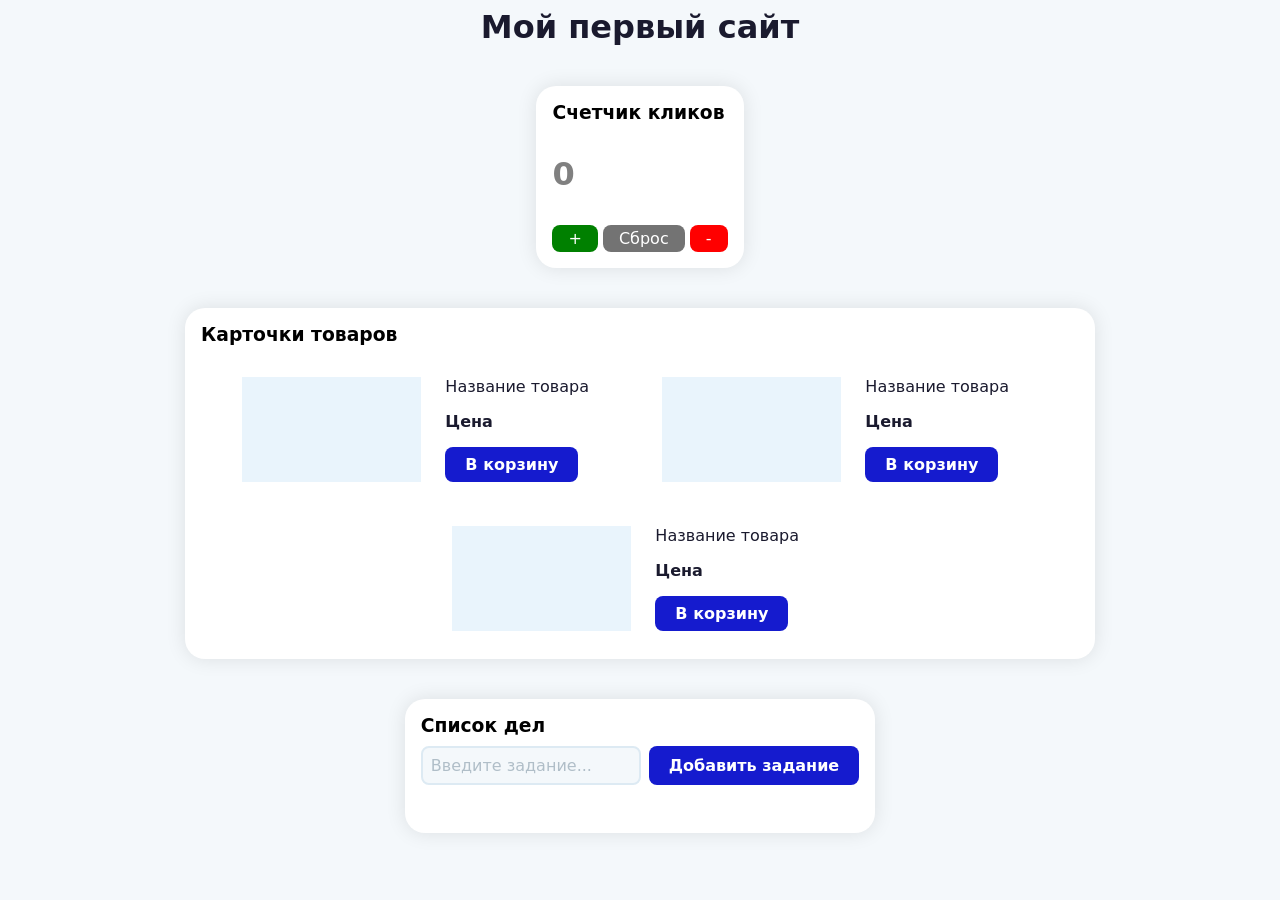
<file: index.html>
<!DOCTYPE html>
<html lang="en">
<head>
    <meta charset="UTF-8">
    <meta name="viewport" content="width=device-width, initial-scale=1.0">
    <title>Первый сайт</title>
    <link rel="stylesheet" href="style.css">
</head>
<body>
    <h1 class="title">Мой первый сайт</h1>
    <div class="wrapper">
        <section class="block counter">
            <h3 class="counter-title block-title">Счетчик кликов</h3>
            <div class="counter-container">
                <p class="counter-count" id="counter-count">0</p>
                <div class="counter-buttons">
                    <button class="counter-add" id="counter-add">+</button>
                    <button class="counter-reset" id="counter-reset">Сброс</button>
                    <button class="counter-subtract" id="counter-subtract">-</button>
                </div>        
            </div>
        </section>
        <section class="block cards">
            <h3 class="cards-title block-title">Карточки товаров</h3>
            <div class="cards-container">
                <div class="cards-card card">
                    <div class="card-image"></div>
                    <div class="card-info">
                        <p class="card-name">Название товара</p>
                        <p class="card-price">Цена</p>
                        <button class="card-btn" id="card-btn">В корзину</button>
                    </div>
                </div>
                <div class="cards-card card">
                    <div class="card-image"></div>
                    <div class="card-info">
                        <p class="card-name">Название товара</p>
                        <p class="card-price">Цена</p>
                        <button class="card-btn" id="card-btn">В корзину</button>
                    </div>
                </div>
                <div class="cards-card card">
                    <div class="card-image"></div>
                    <div class="card-info">
                        <p class="card-name">Название товара</p>
                        <p class="card-price">Цена</p>
                        <button class="card-btn" id="card-btn">В корзину</button>
                    </div>
                </div>
            </div>
        </section>
        <section class="block todo">
            <h3 class="todo-title block-title">Список дел</h3>
            <div class="todo-container">
                <div class="todo-input input">
                    <input type="text" class="input-input input-item" id="input" placeholder="Введите задание...">
                    <button class="input-btn input-item" id="input-btn">Добавить задание</button>
                </div>
                <ul class="todo-list list" id="list"></ul>
            </div>
        </section>
    </div>
    <script src="script.js"></script>
</body>
</html>
</file>
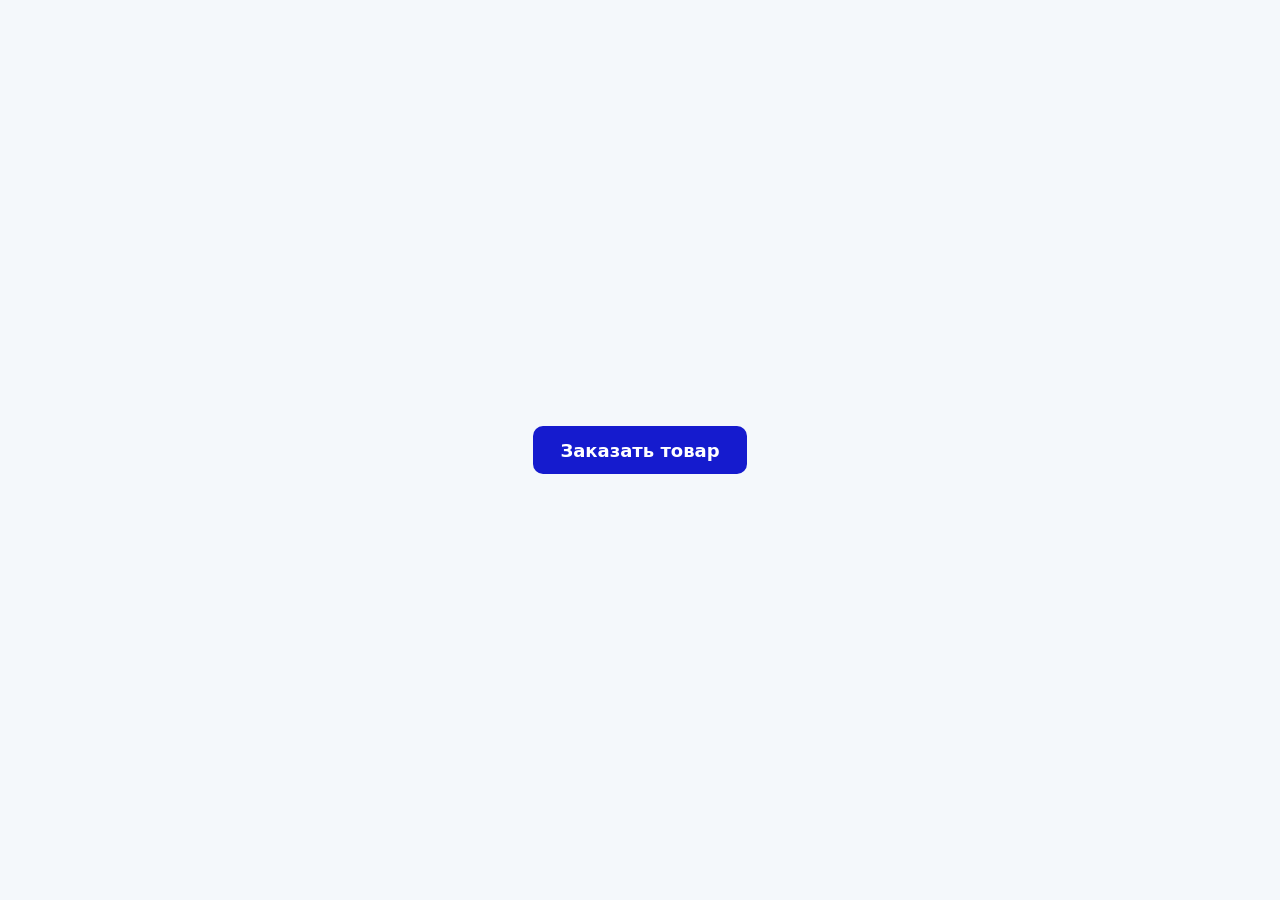
<file: modal/index.html>
<!DOCTYPE html>
<html lang="en">
<head>
    <meta charset="UTF-8">
    <meta name="viewport" content="width=device-width, initial-scale=1.0">
    <title>Модальное окно</title>
    <link rel="stylesheet" href="style.css">
</head>
<body>
    <div class="wrapper">
        <button class="order" id="order">Заказать товар</button>
        <div class="modal" id="modal">
            <section class="modal-content">
                <button class="modal-close" id="close"></button>
                <p>Тут какая-то информация должна быть о заказе :&#41;</p>
            </section>
        </div>
    </div>

    <script src="script.js"></script>
</body>
</html>
</file>
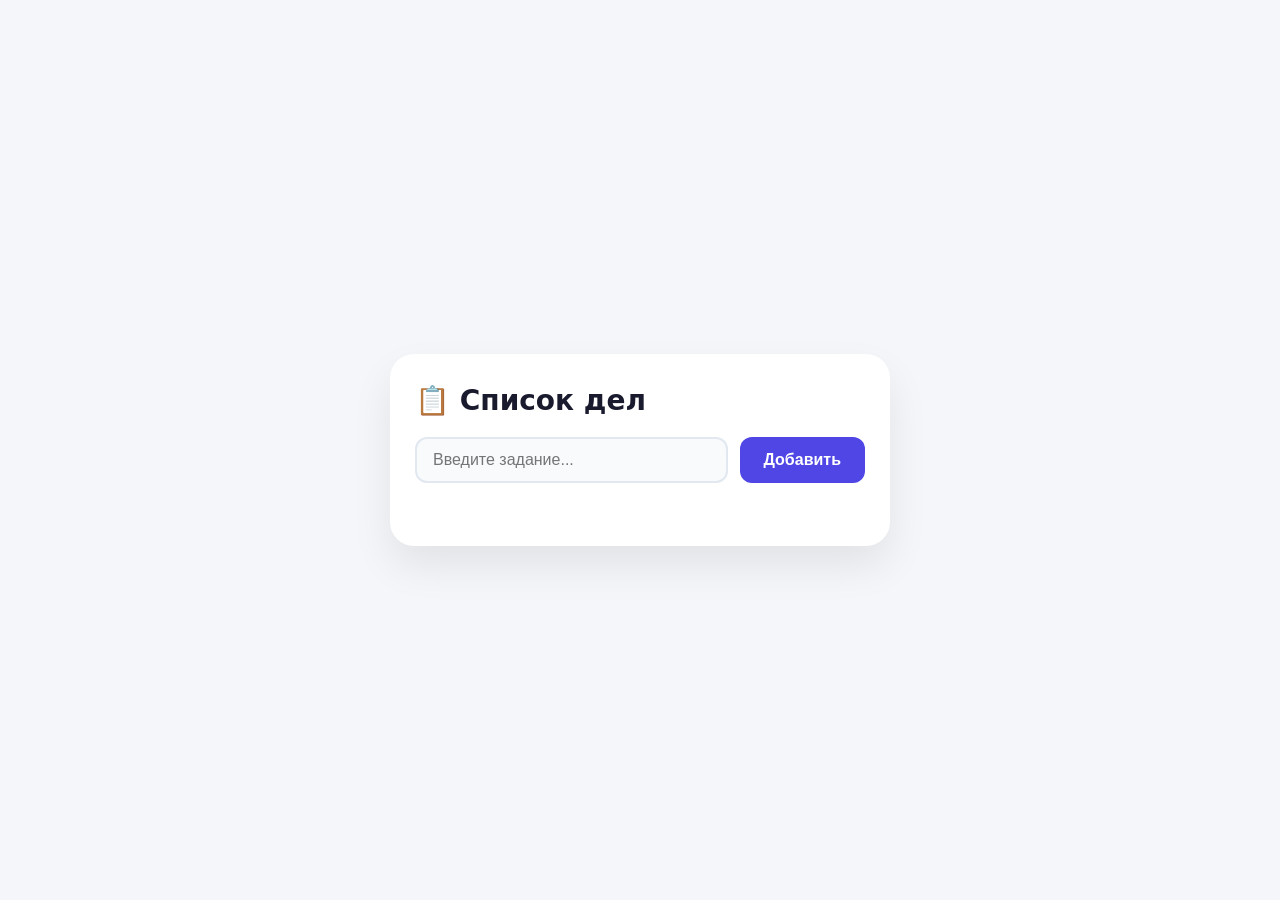
<file: todo-list/index.html>
<!DOCTYPE html>
<html lang="en">
<head>
    <meta charset="UTF-8">
    <meta name="viewport" content="width=device-width, initial-scale=1.0">
    <title>ToDo</title>
    <link rel="stylesheet" href="style.css">
</head>
<body>
    <div class="todo-container">
        <h1>📋 Список дел</h1>
        <div class="input-group">
            <input type="text" id="input" placeholder="Введите задание...">
            <button type="button" class="add-btn" id="add-btn">Добавить</button>
        </div>
        <ul class="list" id="list"></ul>
    </div>

    <script src="script.js"></script>
</body>
</html>
</file>
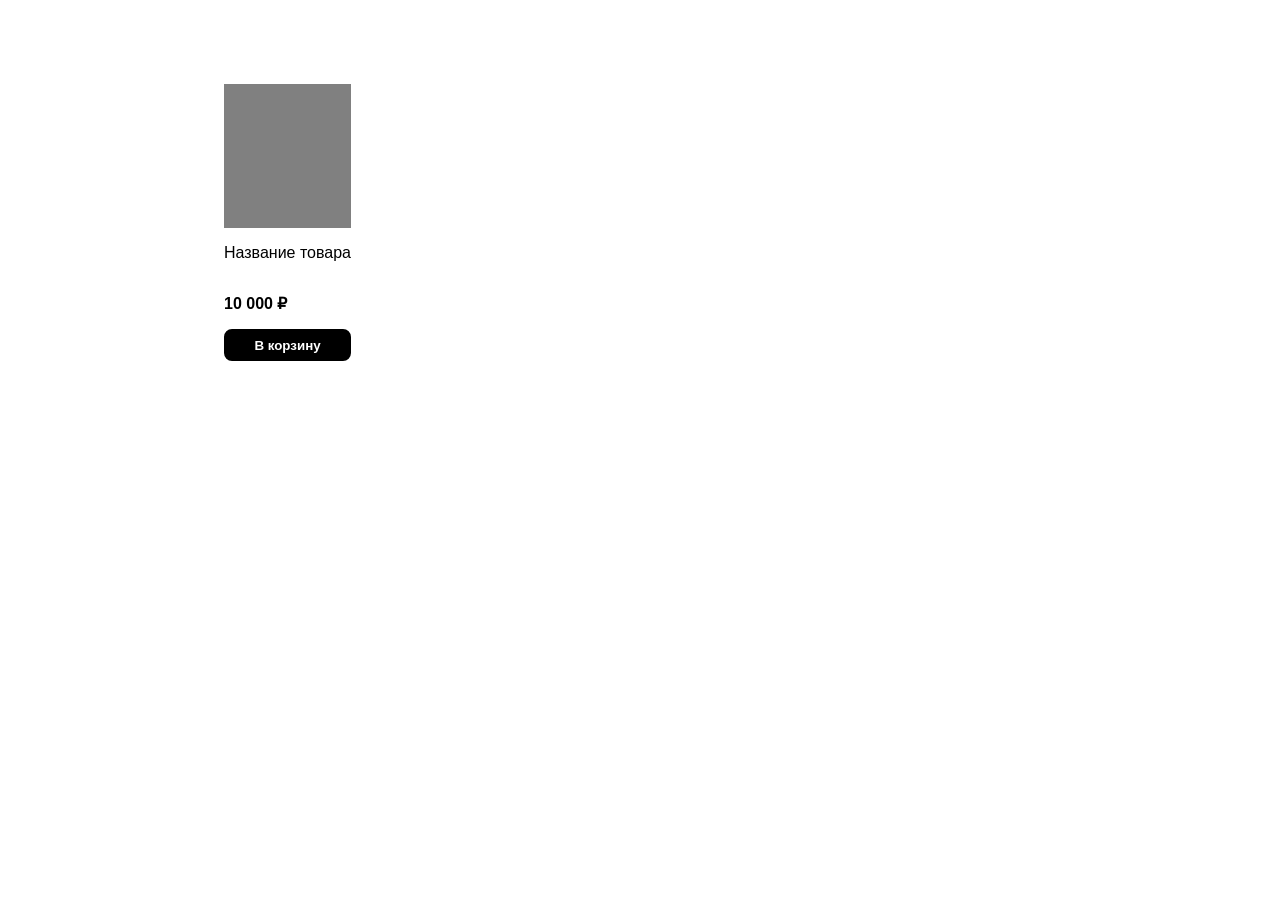
<file: карточка товара/index.html>
<!DOCTYPE html>
<html lang="en">
<head>
    <meta charset="UTF-8">
    <meta name="viewport" content="width=device-width, initial-scale=1.0">
    <title>Карточка товара</title>
    <link rel="stylesheet" href="style.css">
</head>
<body>
    <div class="wrapper">
        <div class="card">
            <div class="card-image"></div>
            <p class="card-name">Название товара</p>
            <p class="card-price">10 000 &#8381</p>
            <button class="card-btn" id="card-btn">В корзину</button>
        </div>
    </div>

    <script src="script.js"></script>
</body>
</html>
</file>
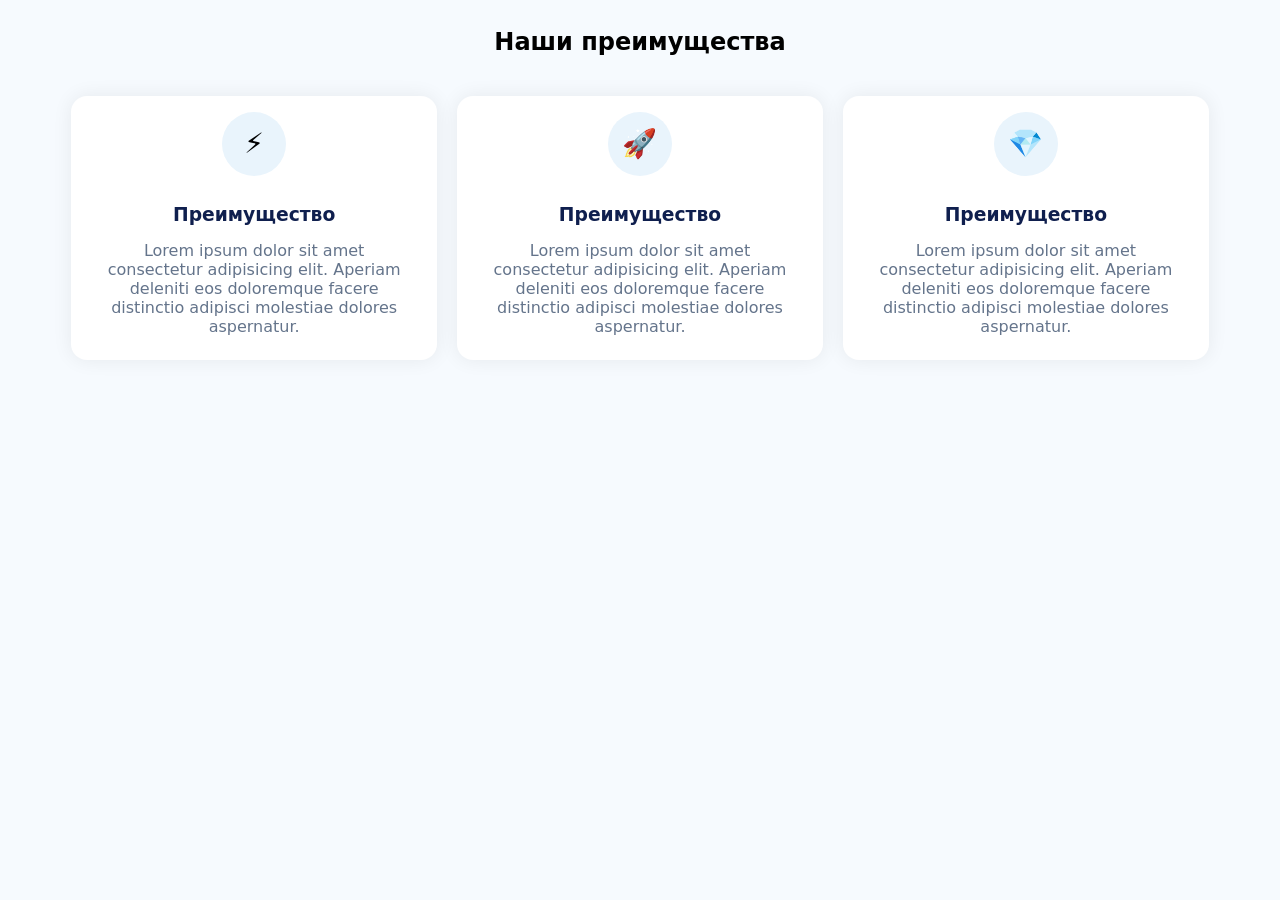
<file: наши преимущества/index.html>
<!DOCTYPE html>
<html lang="en">
<head>
    <meta charset="UTF-8">
    <meta name="viewport" content="width=device-width, initial-scale=1.0">
    <meta name="description" content="Преимущества нашей компании. Топ 3 причины, почему выбирают именно нас">
    <title>Наши преимущества</title>
    <link rel="stylesheet" href="style.css">
</head>
<body>
    <div class="wrapper">
        <section class="block adv">
            <h2>Наши преимущества</h2>
            <div class="adv-items">
                <div class="adv-item card">
                    <div class="card-icon">⚡</div>
                    <h3 class="card-title">Преимущество</h3>
                    <p class="card-text">Lorem ipsum dolor sit amet consectetur adipisicing elit. Aperiam deleniti eos doloremque facere distinctio adipisci molestiae dolores aspernatur.</p>
                </div>
                <div class="adv-item card">
                    <div class="card-icon">🚀</div>
                    <h3 class="card-title">Преимущество</h3>
                    <p class="card-text">Lorem ipsum dolor sit amet consectetur adipisicing elit. Aperiam deleniti eos doloremque facere distinctio adipisci molestiae dolores aspernatur.</p>
                </div>
                <div class="adv-item card">
                    <div class="card-icon">💎</div>
                    <h3 class="card-title">Преимущество</h3>
                    <p class="card-text">Lorem ipsum dolor sit amet consectetur adipisicing elit. Aperiam deleniti eos doloremque facere distinctio adipisci molestiae dolores aspernatur.</p>
                </div>
            </div> 
        </section>
    </div>
</body>
</html>
</file>
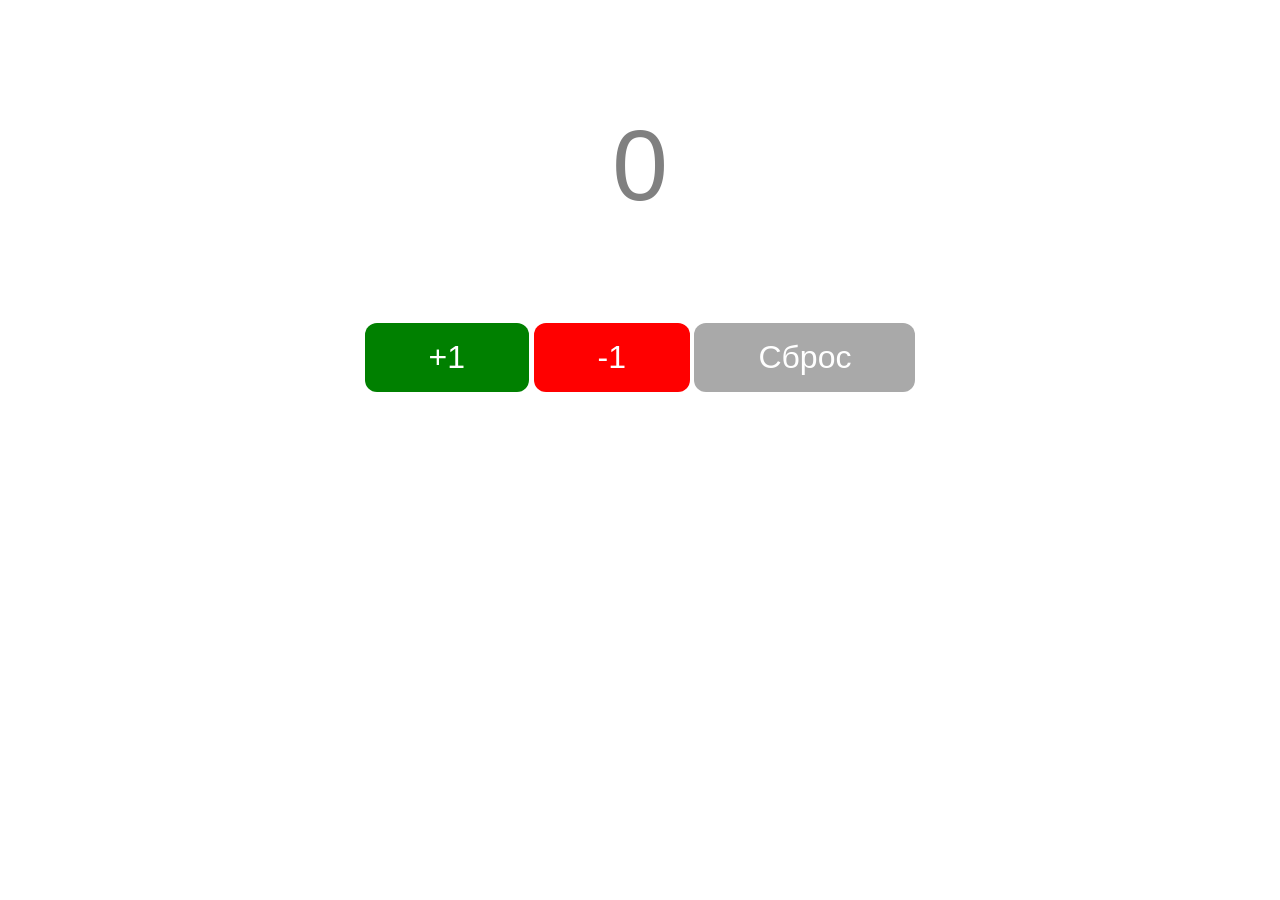
<file: счетчик кликов/index.html>
<!DOCTYPE html>
<html lang="en">
<head>
    <meta charset="UTF-8">
    <meta name="viewport" content="width=device-width, initial-scale=1.0">
    <title>Счетчик кликов</title>
    <link rel="stylesheet" href="style.css">
</head>
<body>
    <div class="wrapper">
        <main class="main">
            <p class="count" id="count">0</p>
            <div class="main-buttons">
                <button class="increment" id="button-increment">+1</button>
                <button class="decrement" id="button-decrement">-1</button>
                <button class="reset" id="button-reset">Сброс</button>
            </div>
        </main>
    </div>

    <script src="script.js"></script>
</body>
</html>
</file>
<file: style.css>
* {
    font-family: system-ui, -apple-system, sans-serif;
    box-sizing: border-box;
}

body {
    display: flex;
    flex-direction: column;
    align-items: center;
    background-color: rgb(244, 248, 251);
}

h1, h2, h3, h4, h5, h6 {
    margin: 0;
}

.title {
    color: #1a1a2e;
    margin-bottom: 40px;
}

.wrapper {
    max-width: 1200px;
    width: 90%;
    display: flex;
    flex-direction: column;
    align-items: center;
    gap: 40px;
}

.block {
    background-color: #fff;
    border-radius: 20px;
    box-shadow: 0px 0px 20px rgba(0, 0, 0, 0.1);
    padding: 16px;
}

.block-title {
    margin-bottom: 10px;
}

.counter-count {
    font-size: 32px;
    font-weight: 600; 
}

.counter-add {
    border-radius: 8px;
    border: none; 
    color: white;
    background-color: green;
    font-size: 16px;
    padding: 0.25em 1em;
    transition: .3s;
}

.counter-add:hover {
    background-color: rgb(0, 106, 0);
    transform: scale(1.08);
}

.counter-subtract {
    border-radius: 8px;
    border: none; 
    color: white;
    background-color: red;
    font-size: 16px;
    padding: 0.25em 1em;
    transition: .3s;
}

.counter-subtract:hover {
    background-color: rgb(202, 0, 0);
    transform: scale(1.08);
}

.counter-reset {
    border-radius: 8px;
    border: none; 
    color: white;
    background-color: rgb(115, 115, 115);
    font-size: 16px;
    padding: 0.25em 1em;
    transition: .3s;
}

.counter-reset:hover {
    background-color: rgb(84, 84, 84);
    transform: scale(1.08);
}

.cards {
    width: 80%;
}

.cards-container {
    display: flex;
    flex-wrap: wrap;
    justify-content: center;
    gap: 20px;
}

.cards-title {
    margin-bottom: 1.25rem;
}

.card {
    border-radius: 8px;
    flex: 1 1 280px;
    max-width: 400px;
    display: flex;
    /* flex-wrap: wrap; */
    gap: 24px;
    align-items: center;
    padding: 12px;
    transition: .3s;
}

.card:hover {
    box-shadow: 0px 0px 20px rgba(0, 0, 0, 0.1);
}

.card-image {
    width: 40%;
    height: 100%;
    background-color: rgb(233, 244, 252);
    flex: 1 1 auto; 
}

.card-info {
    color: #1a1a2e;
    flex: 1 1 auto; 
}

.card-name {
    margin-top: 0;
}

.card-price {
    font-weight: 700;
}

.card-btn {
    border: none;
    border-radius: 8px;
    font-size: 16px;
    font-weight: 600;
    padding: 0.5em 1.25em;
    color: white;
    background: #151bce;
    transition: .3s;
}

.card-btn:hover {
    background: #1217a3;
    transform: scale(1.08);
}

@media (max-width: 438px) {
    .card {
        flex-direction: column;
        align-items: stretch;
    }

    .card-image {
        width: 100%;
        height: 150px;
    }

    .card-btn {
        width: 100%;
    }
}

.todo-input {
    display: flex;
    flex-wrap: wrap;
    gap: 8px;
}

.input-item {
    flex: 1 1 auto;
}

.input-input {
    border: 2px solid rgb(221, 234, 243);
    border-radius: 8px;
    outline: none;
    font-size: 16px;
    background-color: rgb(244, 248, 251); 
    color: black;
    padding: 0.5em;
    transition: .3s;
}

.input-input::placeholder {
    color: rgb(176, 190, 200);
}

.input-input:focus {
    border: 2px solid rgb(221, 234, 243);
    background-color: white;
    box-shadow: 0 0 0 2px rgba(79, 70, 229, 0.1);
}

.input-btn {
    border: none;
    border-radius: 8px;
    font-size: 16px;
    font-weight: 600;
    padding: 0.5em 1.25em;
    color: white;
    background: #151bce;
    transition: .3s;
}

.input-btn:hover {
    background: #1217a3;
    transform: scale(1.03);
}

.list {
    list-style: none;
    padding: 0;
    display: flex;
    flex-direction: column;
    gap: 4px;
}

.list p {
    margin: 0;
}

.list-item {
    background-color: rgb(244, 248, 251);
    border-radius: 12px;
    padding: 12px;
    display: flex;
    justify-content: space-between;
    align-items: center;
    color: #1a1a2e;
}

.list-task__completed {
    text-decoration: line-through;
}

.delete-btn {
    border: none;
    border-radius: 8px;
    background-color: rgba(0, 0, 0, 0);
    color: rgba(0, 0, 0, 0.4);
    font-size: 16px;
    padding: 0.25em 0.5em;
    transition: .3s;
}

.delete-btn:hover {
    background-color: rgb(250, 179, 179);
    color: red;
}
</file>
<file: modal/style.css>
* {
    box-sizing: border-box;
    font-family: system-ui, -apple-system, sans-serif;
}

body {
    margin: 0;
    min-height: 100vh;
    display: flex;
    align-items: center;
    justify-content: center;
    background-color: #f4f8fb;
}

body.no-scroll {
    overflow: hidden;
}

.wrapper {
    text-align: center;
}

/* Кнопка "Заказать товар" */
.order {
    padding: 0.75em 1.5em;
    font-size: 1.125rem;
    font-weight: 600;
    color: white;
    background: #151bce;
    border: none;
    border-radius: 10px;
    cursor: pointer;
    transition: 0.3s;
}

.order:hover {
    background: #1217a3;
    transform: scale(1.03);
}

/* Оверлей */
.modal {
    display: flex;
    align-items: center;
    justify-content: center;

    position: fixed;
    inset: 0; /* top:0; right:0; bottom:0; left:0 */
    background-color: rgba(0, 0, 0, 0.6);
    z-index: 1000;

    opacity: 0;
    pointer-events: none;
    transition: opacity 0.3s ease;
}

.modal.opened {
    opacity: 1;
    pointer-events: auto;
}

/* Контент модалки */
.modal-content {
    position: relative;
    width: 90%;
    max-width: 480px;
    padding: 2rem 1.75rem;
    background-color: #fff;
    border-radius: 16px;
    box-shadow: 0 20px 50px rgba(0, 0, 0, 0.2);

    transform: scale(0.85);
    transition: transform 0.3s ease;
}

.modal.opened .modal-content {
    transform: scale(1);
}

/* Кнопка закрытия */
.modal-close {
    position: absolute;
    top: 20px;          /* Отступ от верхнего края карточки */
    right: 20px;        /* Отступ от правого края карточки */
    width: 32px;        /* Ширина кнопки */
    height: 32px;       /* Высота кнопки */
    
    background: none;   /* Убираем стандартный фон кнопки */
    border: none;       /* Убираем стандартную рамку */
    cursor: pointer;
    
    display: flex;
    align-items: center;
    justify-content: center;
    
    transition: transform 0.2s ease, opacity 0.2s ease;
}

.modal-close::before,
.modal-close::after {
    content: '';
    position: absolute;
    width: 24px;        /* Длина палочки */
    height: 2px;        /* Толщина палочки */
    background-color: #333; /* Цвет крестика */
    border-radius: 1px;
}

/* Поворачиваем первую палочку */
.modal-close::before {
    transform: rotate(45deg);
}

/* Поворачиваем вторую палочку */
.modal-close::after {
    transform: rotate(-45deg);
}

/* Эффект при наведении — кнопка станет чуть четче и немного повернется */
.modal-close:hover {
    transform: rotate(90deg);
    opacity: 0.7;
}

/* Текст внутри */
.modal-content p {
    margin: 0;
    font-size: 1rem;
    line-height: 1.5;
    color: #334155;
}
</file>
<file: todo-list/style.css>
* {
    margin: 0;
    padding: 0;
    box-sizing: border-box;
}

body {
    font-family: system-ui, -apple-system, sans-serif;
    background: #f4f6f9;
    display: flex;
    justify-content: center;
    align-items: center;
    min-height: 100vh;
    margin: 0;
    padding: 15px;
}

/* Карточка списка дел */
.todo-container {
    background: white;
    border-radius: 24px;
    padding: 30px 25px 35px;
    max-width: 500px;
    width: 100%;
    box-shadow: 0 20px 40px rgba(0, 0, 0, 0.08);
}

h1 {
    font-size: 28px;
    font-weight: 600;
    margin-bottom: 20px;
    color: #1a1a2e;
    display: flex;
    align-items: center;
    gap: 10px;
}

/* Форма ввода */
.input-group {
    display: flex;
    gap: 12px;
    margin-bottom: 28px;
}

#input {
    flex: 1;
    padding: 12px 16px;
    border: 2px solid #e2e8f0;
    border-radius: 12px;
    font-size: 16px;
    outline: none;
    transition: 0.3s;
    background: #f8fafc;
}

#input:focus {
    border-color: #4f46e5;
    background: white;
    box-shadow: 0 0 0 4px rgba(79, 70, 229, 0.1);
}

.add-btn {
    background: #4f46e5;
    color: white;
    border: none;
    padding: 12px 24px;
    border-radius: 12px;
    font-weight: 600;
    font-size: 16px;
    cursor: pointer;
    transition: 0.2s;
    white-space: nowrap;
}

.add-btn:hover {
    background: #4338ca;
    transform: scale(1.02);
}

/* Список */
.list {
    list-style: none;
    display: flex;
    flex-direction: column;
    gap: 10px;
}

.list-item {
    background: #f8fafc;
    padding: 10px 16px;
    border-radius: 14px;
    display: flex;
    align-items: center;
    justify-content: space-between;
    transition: 0.2s;
    border: 1px solid transparent;
}

.list-item:hover {
    background: #f1f5f9;
    border-color: #e2e8f0;
}

.list-task {
    margin: 0;
    font-size: 16px;
    color: #0f172a;
    cursor: pointer;
    flex: 1;
    padding: 4px 0;
}

.list-task__completed {
    text-decoration: line-through;
}

.delete-btn {
    background: transparent;
    border: none;
    color: #cbd5e1;
    font-size: 18px;
    cursor: pointer;
    padding: 4px 8px;
    border-radius: 8px;
    transition: 0.2s;
    font-weight: 500;
}

.delete-btn:hover {
    color: #ef4444;
    background: #fee2e2;
}
</file>
<file: карточка товара/style.css>
body {
    font-family: sans-serif;
    padding: 60px 200px;
}

.wrapper {
    display: flex;
}

.card {
    box-sizing: border-box;
    padding: 1em;
    display: flex;
    flex-direction: column;
    min-height: 320px;
    transition: 0.3s;
}

.card:hover {
    box-shadow: 5px 5px 5px rgba(0, 0, 0, 0.1);
}

.card-image {
    background-color: grey;
    width: 100%;
    height: 50%; 
}

.card-price {
    font-weight: 700;
}

.card-btn {
    box-sizing: border-box;
    padding-top: 0.5em;
    padding-bottom: 0.5em;
    border-radius: 8px;
    border: 2px solid black;
    font-weight: 600;
    background-color: black;
    color: white;
    transition: 0.3s; 
}

.card-btn:hover {
    background-color: white;
    color: black;
}

@media(max-width: 768px) {
    body {
        padding: 20px;
    }

    .card {
        min-width: 100%;
        padding: 1.5em;
    }
}
</file>
<file: наши преимущества/style.css>
* {
    box-sizing: border-box;
    font-family: system-ui, -apple-system, sans-serif;
}

body {
    display: flex;
    background-color: rgb(246, 250, 254);
}

.wrapper {
    margin: 0 auto;
    max-width: 1200px;
    width: 90%;
    display: flex;
    flex-direction: column;
    align-items: center;
}

.adv {
    display: flex;
    flex-direction: column;
    align-items: center;
    gap: 1.25rem;
    flex-wrap: wrap;
}

.adv-items {
    display: flex;
    justify-content: center;
    gap: 1.25rem;
    flex-wrap: wrap;
}

.adv-item {
    display: flex;
    flex-direction: column;
    align-items: center;
    text-align: center;
    flex: 1 1 280px;
    max-width: 400px;
    padding: 1rem 2rem;
    border-radius: 1rem;
    background-color: white;
    box-shadow: 0 0 20px rgba(0, 0, 0, 0.07); 
    transition: .3s;
}

.adv-item:hover {
    box-shadow: 0 0 0px rgba(0, 0, 0, 0.07); 
}

.card-icon {
    width: 64px;
    height: 64px;
    background-color: rgb(233, 244, 252);
    border-radius: 50%;
    margin-bottom: 1.25rem;
    display: flex;
    align-items: center;
    justify-content: center;
    font-size: 1.75rem;
}

.card-title {
    margin: 0.5rem auto;
    color: rgb(15, 31, 78);
}

.card-text {
    margin: 0.5rem auto;
    color: #64748b;
}
</file>
<file: счетчик кликов/style.css>
body {
    font-family: sans-serif;
}

.wrapper {
    display: flex;
}

.main {
    margin: 0 auto;
    display: flex;
    flex-direction: column;
    align-items: center;
    justify-content: space-between; 
}

.count {
    font-size: 100px;
}

.reset {
    max-width: auto;
    font-size: 32px;
    border-radius: 12px;
    border: none;
    padding: 0.5em 2em;
    background: darkgrey;
    color: white;
    transition: .3s;
}

.increment {
    max-width: auto;
    font-size: 32px;
    border-radius: 12px;
    border: none;
    padding: 0.5em 2em;
    background: green;
    color: white;
    transition: .3s;
}

.decrement {
    max-width: auto;
    font-size: 32px;
    border-radius: 12px;
    border: none;
    padding: 0.5em 2em;
    background: red;
    color: white;
    transition: .3s;
}

.reset:hover {
    background: white;
    color: black;
}

.increment:hover {
    background: white;
    color: green;
}

.decrement:hover {
    background: white;
    color: red;
}
</file>
